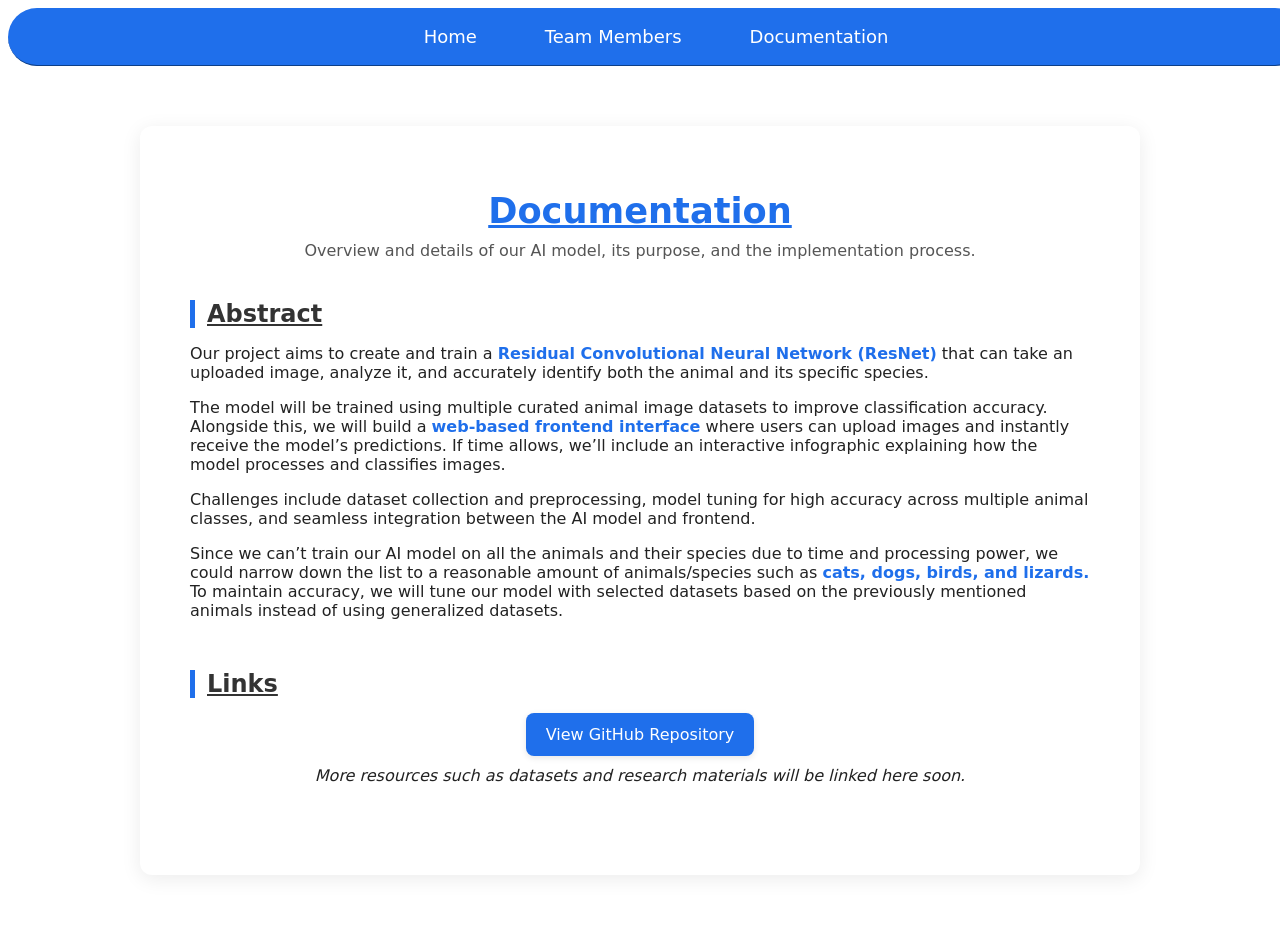
<file: CSC4444 Frontend/documentation.html>
<!DOCTYPE html>
<html lang="en">

<head>
  <meta charset="UTF-8">
  <meta name="viewport" content="width=device-width, initial-scale=1.0">
  <title>Documentation</title>
  <link rel="stylesheet" href="style.css">
</head>

<body>

  <!-- Navigation Bar -->
  <ul id="nav_bar">
    <li><a href="frontend.html">Home</a></li>
    <li><a href="team_members.html">Team Members</a></li>
    <li><a href="documentation.html" class="active">Documentation</a></li>
  </ul>

  <!-- Page Container -->
  <div id="doc-container" class="container">


    <header class="page-header">
      <h1>Documentation</h1>
      <p class="intro">Overview and details of our AI model, its purpose, and the implementation process.</p>
    </header>

    <section class="doc-section">
      <h2>Abstract</h2>
      <p>
        Our project aims to create and train a <strong>Residual Convolutional Neural Network (ResNet)</strong> that can
        take an uploaded image, analyze it, and accurately identify both the animal and its specific species.
      </p>
      <p>
        The model will be trained using multiple curated animal image datasets to improve classification accuracy.
        Alongside this, we will build a <strong>web-based frontend interface</strong> where users can upload images and
        instantly receive the model’s predictions. If time allows, we’ll include an interactive infographic explaining
        how the model processes and classifies images.
      </p>
      <p>
        Challenges include dataset collection and preprocessing, model tuning for high accuracy across multiple animal
        classes, and seamless integration between the AI model and frontend.
      </p>
      <p>
        Since we can’t train our AI model on all the animals and their species due to time and processing power, we
        could narrow down the list to a reasonable amount of animals/species such as <strong>cats, dogs, birds, and
          lizards.</strong> To
        maintain accuracy, we will tune our model with selected datasets based on the previously mentioned animals
        instead of using generalized datasets.

      </p>
    </section>

    <section class="doc-section">
      <h2>Links</h2>
      <div class="button-wrap">
        <button class="github-btn" type="button"
          onclick="window.open('https://github.com/sngu114/CSC-4444-AI-Group-G-Final-Project', '_blank')">
          View GitHub Repository
        </button>
      </div>
      <p class="muted">More resources such as datasets and research materials will be linked here soon.</p>
    </section>

  </div>

  <script src="script.js"></script>
</body>

</html>
</file>
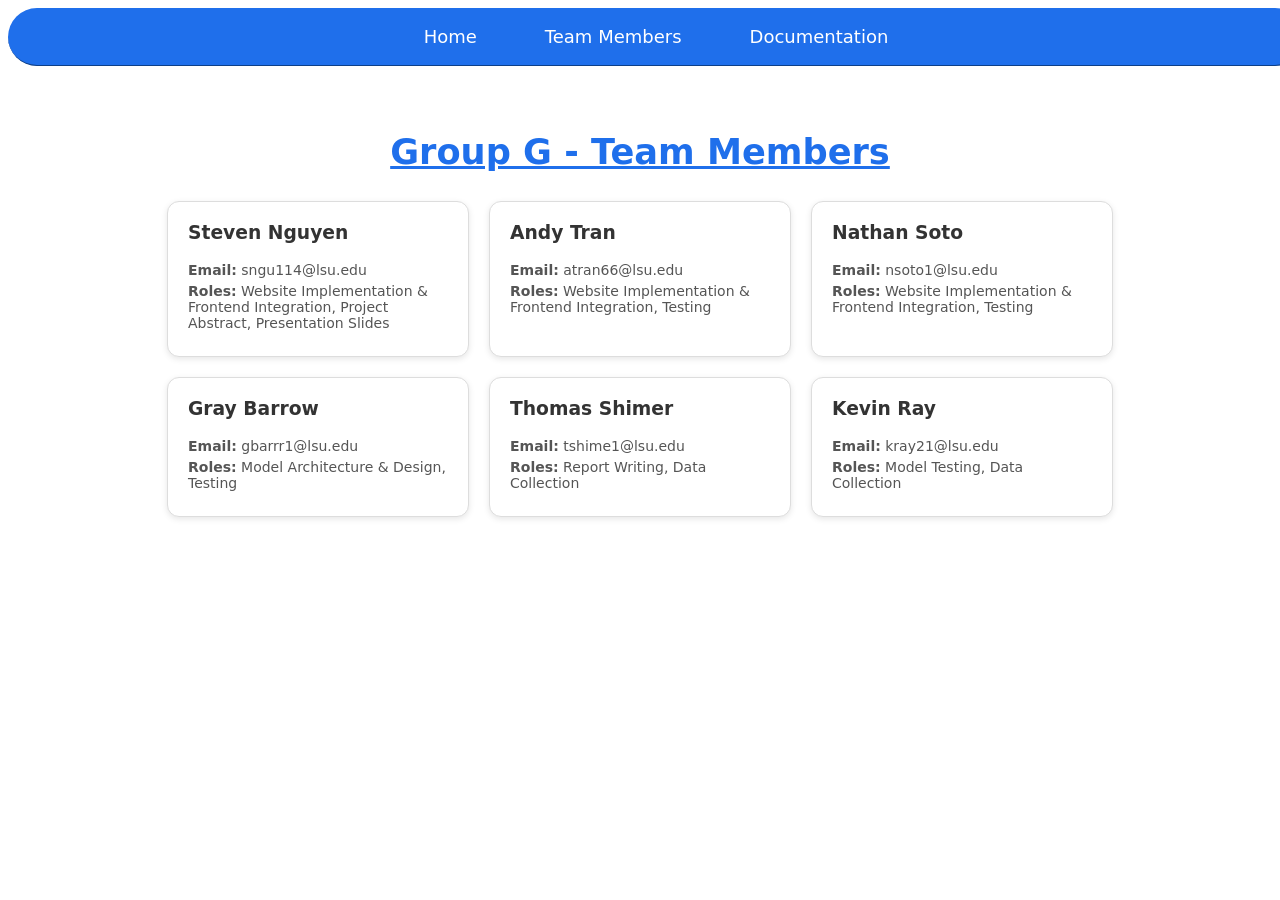
<file: CSC4444 Frontend/team_members.html>
<!DOCTYPE html>

<html>

<head>

    <link rel="stylesheet" type="text/css" href="style.css">

</head>

<body>
    <ul id="nav_bar">
        <li><a href="frontend.html">Home</a></li>
        <li><a href="team_members.html">Team Members</a></li>
        <li><a href="documentation.html">Documentation</a></li>
    </ul>
    <br><br>
    <h2 id="title_members"> Group G - Team Members</h2>



    <div style="display: flex; flex-wrap: wrap; justify-content: center; gap: 20px;">

        <div
            style="background-color: white; border: 1px solid #ddd; border-radius: 12px; width: 260px; padding: 20px; box-shadow: 0 2px 6px rgba(0,0,0,0.1);">
            <h3 style="margin-top: 0; color: #333;">Steven Nguyen</h3>
            <p style="margin: 5px 0; font-size: 14px; color: #555;"><strong>Email:</strong> sngu114@lsu.edu</p>
            <p style="margin: 5px 0; font-size: 14px; color: #555;"><strong>Roles:</strong> Website Implementation &amp;
                Frontend Integration, Project Abstract, Presentation Slides</p>
        </div>

        <div
            style="background-color: white; border: 1px solid #ddd; border-radius: 12px; width: 260px; padding: 20px; box-shadow: 0 2px 6px rgba(0,0,0,0.1);">
            <h3 style="margin-top: 0; color: #333;">Andy Tran</h3>
            <p style="margin: 5px 0; font-size: 14px; color: #555;"><strong>Email:</strong> atran66@lsu.edu</p>
            <p style="margin: 5px 0; font-size: 14px; color: #555;"><strong>Roles:</strong> Website Implementation &amp;
                Frontend Integration, Testing</p>
        </div>

        <div
            style="background-color: white; border: 1px solid #ddd; border-radius: 12px; width: 260px; padding: 20px; box-shadow: 0 2px 6px rgba(0,0,0,0.1);">
            <h3 style="margin-top: 0; color: #333;">Nathan Soto</h3>
            <p style="margin: 5px 0; font-size: 14px; color: #555;"><strong>Email:</strong> nsoto1@lsu.edu</p>
            <p style="margin: 5px 0; font-size: 14px; color: #555;"><strong>Roles:</strong> Website Implementation &amp;
                Frontend Integration, Testing</p>
        </div>

        <div
            style="background-color: white; border: 1px solid #ddd; border-radius: 12px; width: 260px; padding: 20px; box-shadow: 0 2px 6px rgba(0,0,0,0.1);">
            <h3 style="margin-top: 0; color: #333;">Gray Barrow</h3>
            <p style="margin: 5px 0; font-size: 14px; color: #555;"><strong>Email:</strong> gbarrr1@lsu.edu</p>
            <p style="margin: 5px 0; font-size: 14px; color: #555;"><strong>Roles:</strong> Model Architecture &amp;
                Design, Testing</p>
        </div>

        <div
            style="background-color: white; border: 1px solid #ddd; border-radius: 12px; width: 260px; padding: 20px; box-shadow: 0 2px 6px rgba(0,0,0,0.1);">
            <h3 style="margin-top: 0; color: #333;">Thomas Shimer</h3>
            <p style="margin: 5px 0; font-size: 14px; color: #555;"><strong>Email:</strong> tshime1@lsu.edu</p>
            <p style="margin: 5px 0; font-size: 14px; color: #555;"><strong>Roles:</strong> Report Writing, Data
                Collection</p>
        </div>

        <div
            style="background-color: white; border: 1px solid #ddd; border-radius: 12px; width: 260px; padding: 20px; box-shadow: 0 2px 6px rgba(0,0,0,0.1);">
            <h3 style="margin-top: 0; color: #333;">Kevin Ray</h3>
            <p style="margin: 5px 0; font-size: 14px; color: #555;"><strong>Email:</strong> kray21@lsu.edu</p>
            <p style="margin: 5px 0; font-size: 14px; color: #555;"><strong>Roles:</strong> Model Testing, Data
                Collection</p>
        </div>

    </div>
    </section>

</html>

<script src="script.js"></script>

</body>

</html>
</file>
<file: CSC4444 Frontend/style.css>
body {
    background-color: white;
}

h1 {
    color: black;
    text-decoration-line: underline;
    font-family: system-ui, Arial, sans-serif;
}

h2 {
    color: black;
    text-decoration-line: underline;
    font-family: system-ui, Arial, sans-serif;
}

h3 {
    color: black;
    font-family: system-ui, Arial, sans-serif;

}

p {
    color: black;
    font-family: system-ui, Arial, sans-serif;
}

ol {
    color: black;
    font-family: system-ui, Arial, sans-serif;
}

#title_members {
    text-align: center;
    color: #1f6feb;
    font-size: 2.2rem;
}

#nav_bar {
    display: flex;

    border-radius: 30px;
    padding: 10px 20px;
    width: fit-content;
    justify-content: flex-start;
    align-items: center;
    list-style-type: none;
    gap: 20px;
    margin: 0;
}

/* Layout */
.container {
    max-width: 900px;
    margin: 80px auto 40px;
    padding: 0 16px;
    font-family: system-ui, Arial, sans-serif;
}

/* Nav (your existing styles can stay) */
#nav_bar {
    list-style: none;
    display: flex;
    justify-content: center;
    align-items: center;
    gap: 40px;
    padding: 18px 16px;
    margin: 0;
    position: sticky;
    top: 0;
    background: #1f6feb;
    border-bottom: 1px solid #0d3f88;
    z-index: 10;
    width: 100%;
}

#nav_bar a {
    text-decoration: none;
    color: white;
    font-size: 18px;
    font-weight: 500;
    font-family: system-ui, -apple-system, BlinkMacSystemFont, 'Segoe UI', Roboto, Oxygen, Ubuntu, Cantarell, 'Open Sans', 'Helvetica Neue', sans-serif;

    padding: 8px 14px;
    /* added — prevents shifting */
    border-radius: 6px;
    /* added — keeps shape consistent */
}

#nav_bar a:hover {
    background: rgba(255, 255, 255, 0.18);
}




/* Dropzone */
#dropzone {
    margin-top: 16px;
    border: 2px dashed #999;
    border-radius: 12px;
    padding: 28px;
    text-align: center;
    cursor: pointer;
    user-select: none;
    outline: none;
    /* handled by focus style below */
}

#dropzone:focus {
    box-shadow: 0 0 0 3px rgba(0, 120, 255, 0.3);
}

#dropzone.is-dragover {
    border-color: #333;
    background: #f8f8f8;
}

/* Buttons */
button {
    padding: 10px 16px;
    border-radius: 10px;
    border: 1px solid #ddd;
    background: #fff;
    box-shadow: 0 1px 2px rgba(0, 0, 0, 0.05);
    cursor: pointer;
}

button:disabled {
    opacity: 0.6;
    cursor: not-allowed;
}

/* Preview + messaging */
#previewWrap {
    margin-top: 18px;
}

.muted {
    color: #666;
    margin-top: 8px;
}

.error {
    color: #b00020;
    margin-top: 8px;
}

/* DOCUMENTATION.HTML STUFF */

/* ===== DOCUMENTATION.HTML STUFF ===== */

/* Scoped container — requires id="doc-container" in documentation.html */
#doc-container {
    max-width: 900px;
    margin: 60px auto;
    background: #fff;
    border-radius: 12px;
    padding: 40px 50px;
    box-shadow: 0 4px 20px rgba(0, 0, 0, 0.08);
}

/* Header and intro */
.page-header {
    text-align: center;
    margin-bottom: 40px;
}

.page-header h1 {
    color: #1f6feb;
    font-size: 2.2rem;
    text-decoration: underline;
    margin-bottom: 10px;
}

.page-header .intro {
    color: #555;
    font-size: 1rem;
    margin-top: 8px;
}

/* Sections */
.doc-section {
    margin-bottom: 50px;
}

.doc-section h2 {
    color: #333;
    border-left: 5px solid #1f6feb;
    padding-left: 12px;
    margin-bottom: 12px;
    font-size: 1.5rem;
    font-weight: 600;
}

.doc-section p {
    margin-bottom: 14px;
    font-size: 1rem;
    color: #222;
}

.doc-section strong {
    color: #1f6feb;
}

/* GitHub button styling */
.button-wrap {
    text-align: center;
    margin-top: 15px;
    margin-bottom: 10px;
}

.github-btn {
    background-color: #1f6feb;
    color: white;
    border: none;
    border-radius: 8px;
    padding: 12px 20px;
    font-size: 16px;
    font-family: system-ui, Arial, sans-serif;
    cursor: pointer;
    transition: background-color 0.3s, transform 0.1s;
    box-shadow: 0 2px 6px rgba(0, 0, 0, 0.1);
}

.github-btn:hover {
    background-color: #155bb8;
}

.github-btn:active {
    transform: scale(0.97);
    background-color: #0d3f88;
}

/* Placeholder / muted text */
.muted {
    color: #666;
    font-style: italic;
    text-align: center;
}

/* Responsive layout */
@media (max-width: 600px) {
    #doc-container {
        padding: 25px 20px;
    }

    .page-header h1 {
        font-size: 1.8rem;
    }

    .doc-section h2 {
        font-size: 1.2rem;
    }

    .github-btn {
        width: 100%;
    }
}


/* fixes the user submitted image and puts the title under it */
/* small tweak */

#previewWrap {
    display: flex;
    flex-direction: column;
    align-items: center;
    justify-content: center;
}

#filename {
    margin-top: 8px;
    font-size: 0.9rem;
    color: #666;
    text-align: left;
    width: 300px;
}

/* Styling for wikipedia etc. */

#resultsContainer {
    margin-top: 24px;
    max-width: 900px;
    width: 100%;
    margin-left: auto;
    margin-right: auto;
}

.main-result {
    background: #ffffff;
    border-radius: 16px;
    padding: 20px 24px;
    border: 1px solid rgba(0, 0, 0, 0.06);
    box-shadow: 0 14px 28px rgba(0, 0, 0, 0.08);
    font-family: system-ui, Arial, sans-serif;
}

.main-result h2 {
    margin-top: 0;
    margin-bottom: 4px;
    font-size: 1.7rem;
    color: #111827;
}

.main-result .confidence {
    margin: 0 0 12px;
    font-size: 0.9rem;
    display: inline-flex;
    align-items: center;
    padding: 4px 10px;
    border-radius: 999px;
    background: rgba(31, 111, 235, 0.08);
    color: #1f6feb;
    font-weight: 600;
}

.wiki-summary {
    margin-top: 12px;
    font-size: 0.95rem;
    color: #343a40;
    line-height: 1.6;
}

.wiki-summary p {
    margin-top: 0;
    margin-bottom: 6px;
}

.wiki-summary a {
    font-size: 0.9rem;
    font-weight: 600;
    color: #1f6feb;
    text-decoration: none;
}

.wiki-summary a:hover {
    text-decoration: underline;
}

.taxonomy-warning {
    margin-top: 18px;
    margin-bottom: 12px;
    padding: 10px 14px;
    border-radius: 12px;
    background: #fff7e6;
    border: 1px solid #ffe2a9;
    font-size: 0.9rem;
    color: #5c4a1f;
    font-family: system-ui, Arial, sans-serif;
}

.alternatives-section {
    margin-top: 18px;
    font-family: system-ui, Arial, sans-serif;
}

.alternatives-section h3 {
    margin-top: 0;
    margin-bottom: 4px;
    font-size: 1.05rem;
    color: #111827;
}

.alternatives-list {
    display: grid;
    grid-template-columns: repeat(auto-fit, minmax(210px, 1fr));
    gap: 8px;
    margin-top: 8px;
}

.alternative-item {
    padding: 8px 10px;
    border-radius: 10px;
    background: #f8f9fa;
    border: 1px solid rgba(0, 0, 0, 0.04);
    transition: transform 0.15s ease-out, box-shadow 0.15s ease-out, background-color 0.15s ease-out;
}

.alternative-item:hover {
    transform: translateY(-1px);
    background: #ffffff;
    box-shadow: 0 6px 14px rgba(0, 0, 0, 0.08);
}

.alt-header {
    display: flex;
    justify-content: space-between;
    align-items: center;
    gap: 6px;
}

.alt-header strong {
    font-size: 0.95rem;
    color: #111827;
}

.alt-prob {
    font-size: 0.8rem;
    font-weight: 600;
    padding: 3px 8px;
    border-radius: 999px;
    background: rgba(31, 111, 235, 0.08);
    color: #1f6feb;
}

@media (max-width: 700px) {
    .main-result {
        padding: 16px 18px;
    }
}


/* wikipedia styling stuff */

#resultsContainer {
    margin-top: 24px;
    max-width: 900px;
    width: 100%;
    margin-left: auto;
    margin-right: auto;
}

.main-result {
    background: #ffffff;
    border-radius: 16px;
    padding: 20px 24px;
    border: 1px solid rgba(0, 0, 0, 0.06);
    box-shadow: 0 14px 28px rgba(0, 0, 0, 0.08);
    font-family: system-ui, Arial, sans-serif;
}

.main-result h2 {
    margin-top: 0;
    margin-bottom: 4px;
    font-size: 1.7rem;
    color: #111827;
}

.main-result .confidence {
    margin: 0 0 12px;
    font-size: 0.9rem;
    display: inline-flex;
    align-items: center;
    padding: 4px 10px;
    border-radius: 999px;
    background: rgba(31, 111, 235, 0.08);
    color: #1f6feb;
    font-weight: 600;
}

.wiki-thumbnail {
    display: block;
    margin: 16px auto 12px;
    width: 100%;
    max-width: 520px;
    height: auto;
    max-height: none;
    object-fit: contain;
    border-radius: 12px;
    border: 1px solid rgba(0, 0, 0, 0.05);
}

.wiki-summary {
    margin-top: 12px;
    font-size: 0.95rem;
    color: #343a40;
    line-height: 1.6;
}

.wiki-summary p {
    margin-top: 0;
    margin-bottom: 6px;
}

.wiki-summary a {
    font-size: 0.9rem;
    font-weight: 600;
    color: #1f6feb;
    text-decoration: none;
}

.wiki-summary a:hover {
    text-decoration: underline;
}

.taxonomy-warning {
    margin-top: 18px;
    margin-bottom: 12px;
    padding: 10px 14px;
    border-radius: 12px;
    background: #fff7e6;
    border: 1px solid #ffe2a9;
    font-size: 0.9rem;
    color: #5c4a1f;
    font-family: system-ui, Arial, sans-serif;
}

.alternatives-section {
    margin-top: 18px;
    font-family: system-ui, Arial, sans-serif;
}

.alternatives-section h3 {
    margin-top: 0;
    margin-bottom: 4px;
    font-size: 1.05rem;
    color: #111827;
}

.alternatives-list {
    display: grid;
    grid-template-columns: repeat(auto-fit, minmax(210px, 1fr));
    gap: 8px;
    margin-top: 8px;
}

.alternative-item {
    padding: 8px 10px;
    border-radius: 10px;
    background: #f8f9fa;
    border: 1px solid rgba(0, 0, 0, 0.04);
    transition: transform 0.15s ease-out, box-shadow 0.15s ease-out, background-color 0.15s ease-out;
}

.alternative-item:hover {
    transform: translateY(-1px);
    background: #ffffff;
    box-shadow: 0 6px 14px rgba(0, 0, 0, 0.08);
}

.alt-header {
    display: flex;
    justify-content: space-between;
    align-items: center;
    gap: 6px;
}

.alt-header strong {
    font-size: 0.95rem;
    color: #111827;
}

.alt-prob {
    font-size: 0.8rem;
    font-weight: 600;
    padding: 3px 8px;
    border-radius: 999px;
    background: rgba(31, 111, 235, 0.08);
    color: #1f6feb;
}

@media (max-width: 700px) {
    .main-result {
        padding: 16px 18px;
    }
}
</file>
